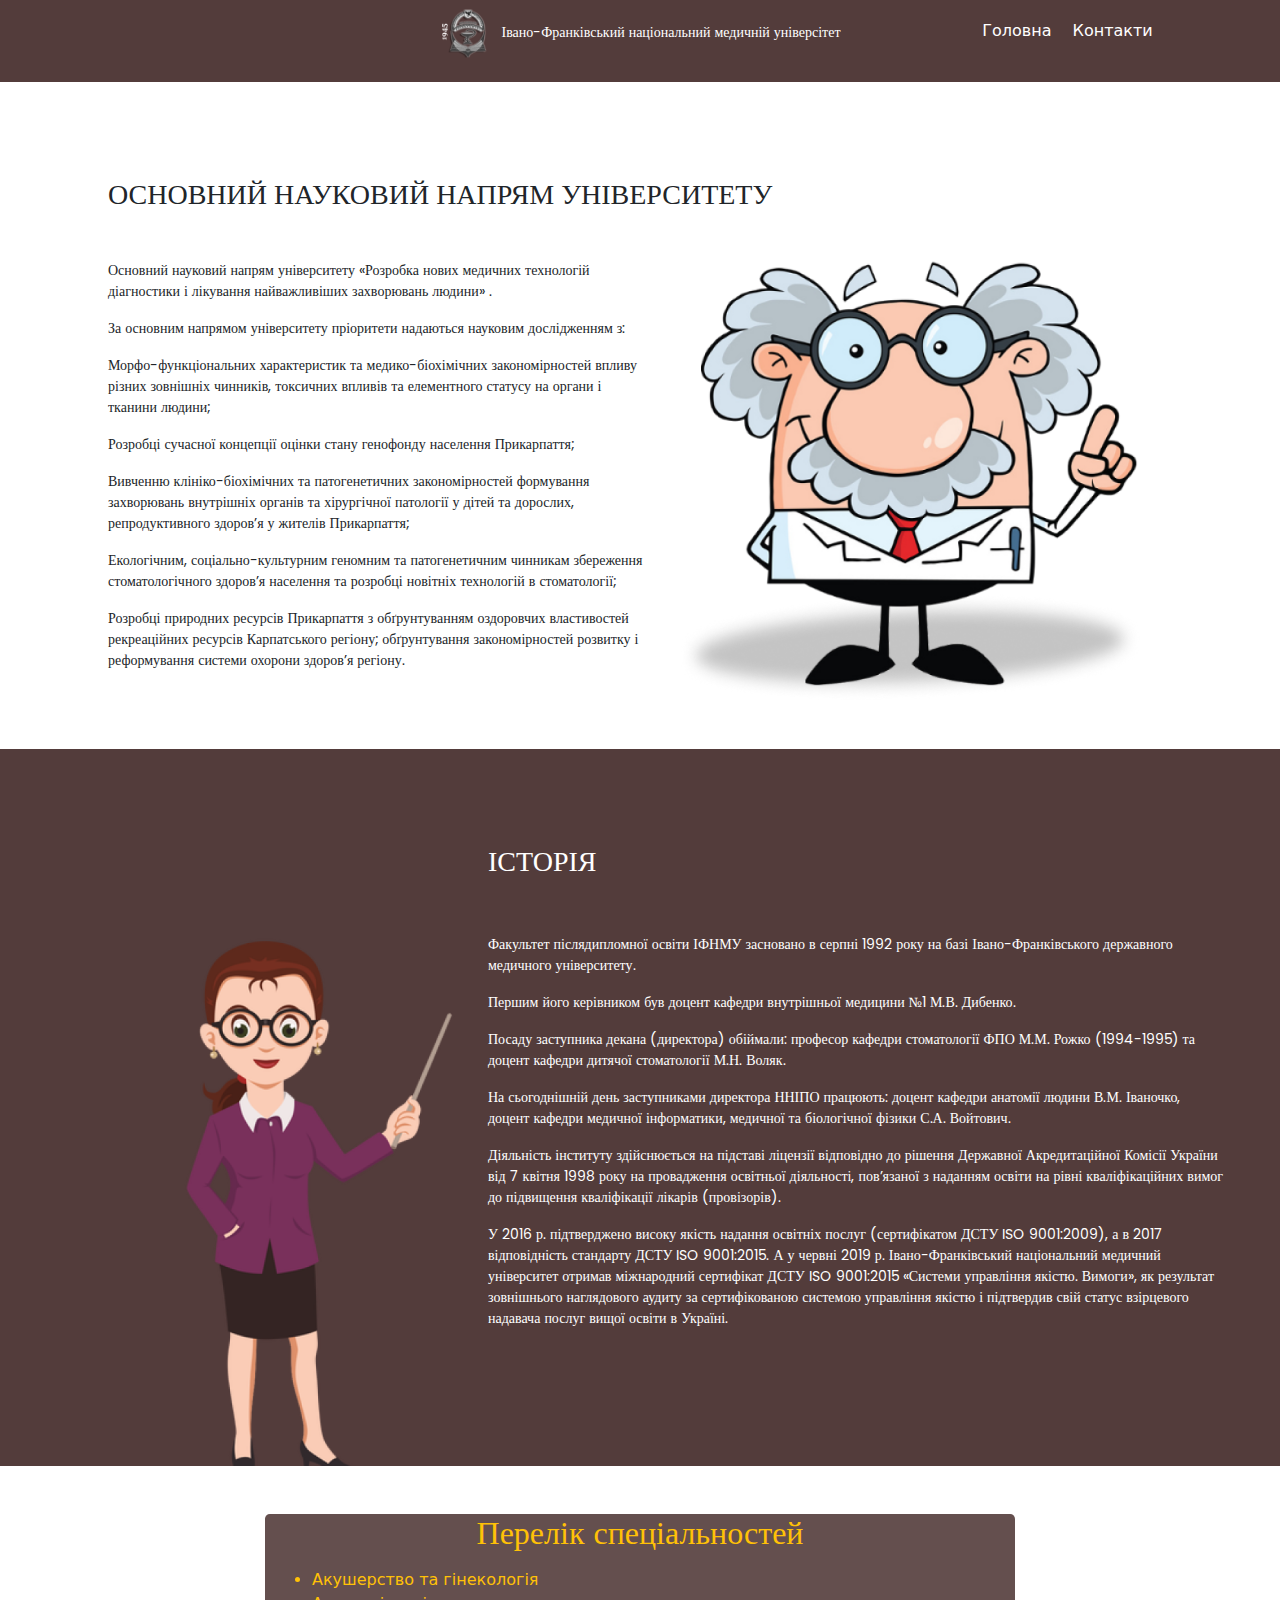
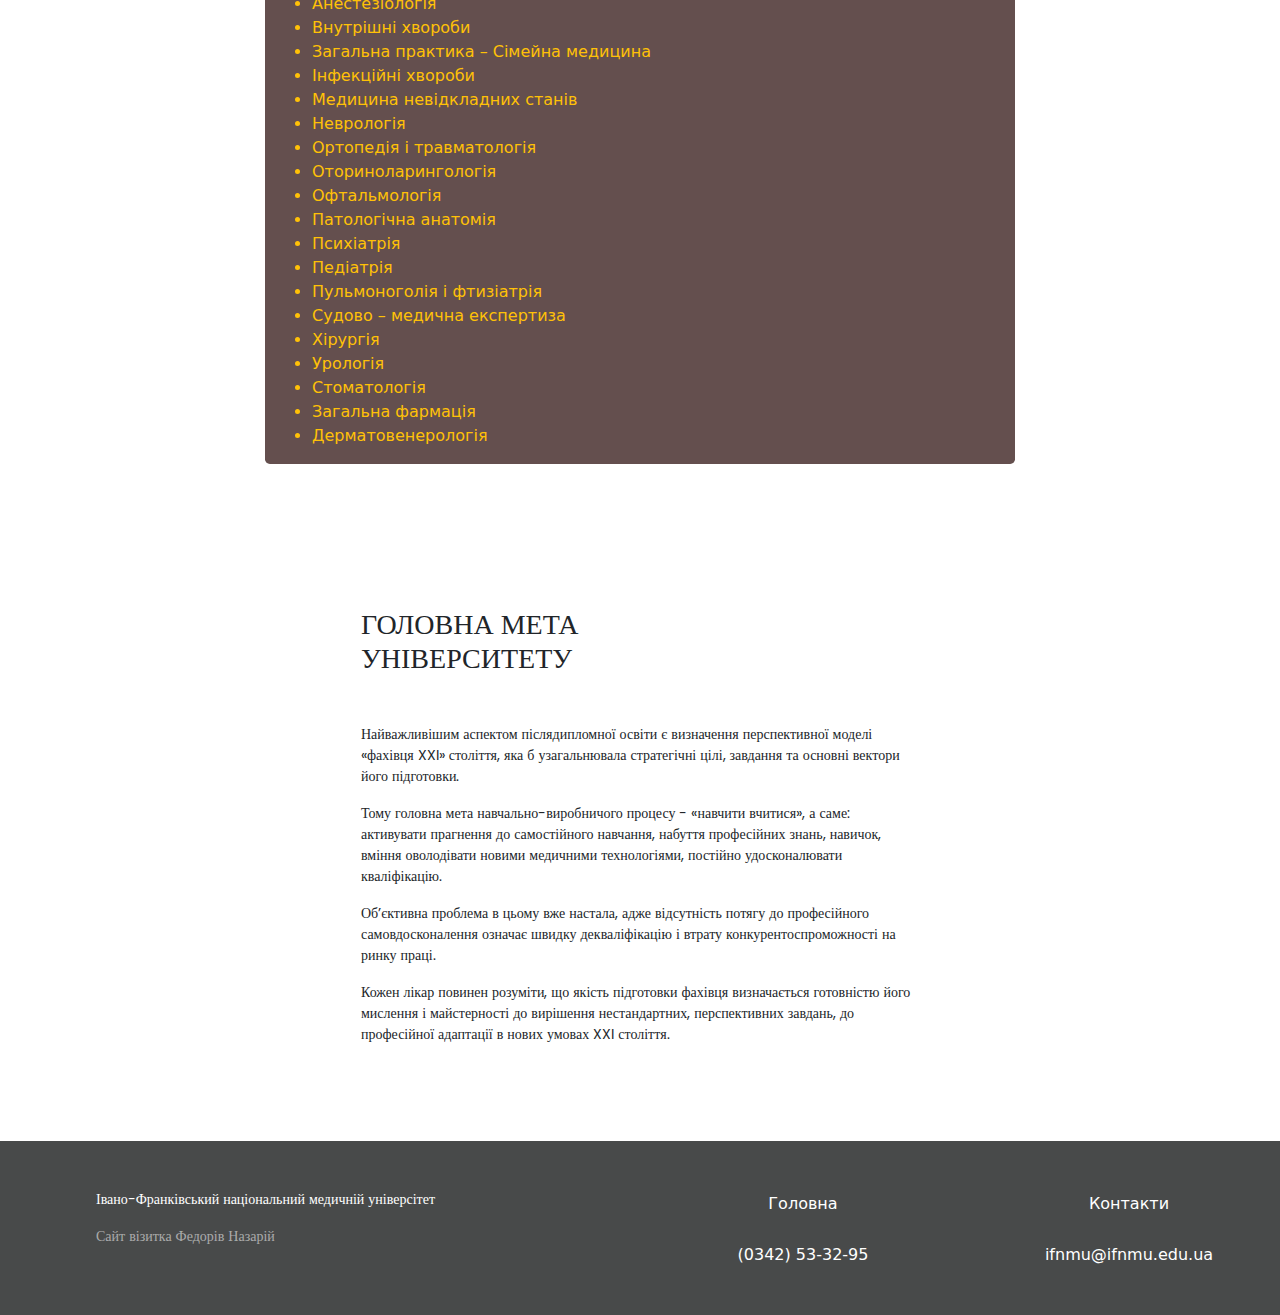
<file: index.html>
<!DOCTYPE html>
<html>
<head>
  <meta charset="utf-8">
  <meta name="viewport" content="width=device-width, initial-scale=1">
  <title>National Medical University I-F</title>

  <!-- Bootstrap core CSS -->
  <link rel="stylesheet" type="text/css" href="assets/css/bootstrap.css">

  <!-- Favicons -->
  <link rel="apple-touch-icon" href="assets/img/logo.png" sizes="180x180">
  <link rel="icon" href="assets/img/logo.png" sizes="32x32" type="image/png">
  <link rel="icon" href="assets/img/logo.png" sizes="16x16" type="image/png">
  <link rel="mask-icon" href="assets/img/logo.png" color="#7952b3">
  <link rel="icon" href="assets/img/logo.png">

  <!-- Fonts -->
  <link rel="preconnect" href="https://fonts.googleapis.com">
  <link rel="preconnect" href="https://fonts.gstatic.com" crossorigin>
  <link href="https://fonts.googleapis.com/css2?family=Poppins&display=swap" rel="stylesheet">

  <!-- CSS -->
  <link rel="stylesheet" type="text/css" href="assets/css/main.css">
  <link rel="stylesheet" type="text/css" href="assets/css/media-style.css">

</head>
<body>

<header>
  <div class="container">
    
        <div class="row">
            <div class="col-md-3"></div>
            <div class="col-md-6 text-center align-items-center">
                <p>
                    <img src="assets/img/logo.png" class="bi me-2 my-2" width="50" height="50" >
                    <span class="text-white">Івано-Франківський національний медичній універсітет</span>
                </p>
            </div>

            <div class="col-md-3">
                <div class="mt-3 text-center">
                    <button type="button" class="btn_hiden text-white">Головна</button>
                    <button type="button" class="btn_hiden text-white">Контакти</button>
                </div>
            </div>

        </div>

    </div>
</header>

<main class="mb-5">
    <section class="px-5 pt-5">
        <div class="container mx-5 mt-5 mb-5">
            <h3>ОСНОВНИЙ НАУКОВИЙ НАПРЯМ УНІВЕРСИТЕТУ</h3>
            <div class="row mt-5">
                <div class="col-md-6">
                    <p>Основний науковий напрям університету «Розробка нових медичних технологій діагностики і лікування найважливіших захворювань людини» .</p>
                    <p>За основним напрямом університету пріоритети надаються науковим дослідженням з:</p>
                    <p>Морфо-функціональних характеристик та медико-біохімічних закономірностей впливу різних зовнішніх чинників, токсичних впливів та елементного статусу на органи і тканини людини;</p>
                    <p>Розробці сучасної концепції оцінки стану генофонду населення Прикарпаття;</p>
                    <p>Вивченню клініко-біохімічних та патогенетичних закономірностей формування захворювань внутрішніх органів та хірургічної патології у дітей та дорослих, репродуктивного здоров’я у жителів Прикарпаття;</p>
                    <p>Екологічним, соціально-культурним геномним та патогенетичним чинникам збереження стоматологічного здоров’я населення та розробці новітніх технологій в стоматології;</p>
                    <p>Розробці природних ресурсів Прикарпаття з обґрунтуванням оздоровчих властивостей рекреаційних ресурсів Карпатського регіону;
                        обґрунтування закономірностей розвитку і реформування системи охорони здоров’я регіону.</p>
                </div>
                <div class="col-md-6">
                    <img src="assets/img/scientist.png" width="85%" style="background: url(assets/img/hint-1.png); background-repeat: no-repeat; background-position: bottom; background-size: contain;">
                
                </div>
            </div>
        </div>

    </section>
    <section class="bg-dark-1 px-5 pt-5">
        <div class="container mx-5 mt-5">
            <div class="row mt-5">
                <div class="col-md-4 d-flex flex-row-reverse">
                    
                </div>
                <div class="col-md-8 mb-5">
                    <h3 class="text-white">ІСТОРІЯ</h3>
                </div>
                <div class="col-md-8 order-md-2 text-white">
                    <p>Факультет післядипломної освіти ІФНМУ засновано в серпні 1992 року на базі
                    Івано-Франківського державного медичного університету.</p>
                    <p>Першим його керівником був доцент кафедри внутрішньої медицини №1 М.В. Дибенко.</p>
                    <p>Посаду заступника декана (директора) обіймали: професор кафедри стоматології
                     ФПО М.М. Рожко (1994-1995) та доцент кафедри дитячої стоматології М.Н. Воляк.</p>
                    <p>На сьогоднішній день заступниками директора ННІПО працюють: доцент
                    кафедри анатомії людини В.М. Іваночко, доцент кафедри медичної інформатики,
                    медичної та біологічної фізики С.А. Войтович.</p>
                    <p>Діяльність інституту здійснюється на підставі ліцензії відповідно до рішення
                    Державної Акредитаційної Комісії України від 7 квітня 1998 року на
                    провадження освітньої діяльності, пов’язаної з наданням освіти на рівні
                    кваліфікаційних вимог до підвищення кваліфікації лікарів (провізорів).</p>
                    <p>У 2016 р. підтверджено високу якість надання освітніх послуг (сертифікатом
                    ДСТУ ISO 9001:2009), а в 2017 відповідність стандарту ДСТУ ISO 9001:2015. А
                    у червні 2019 р. Івано-Франківський національний медичний університет
                    отримав міжнародний сертифікат ДСТУ ISO 9001:2015 «Системи управління
                    якістю. Вимоги», як результат зовнішнього наглядового аудиту за
                    сертифікованою системою управління якістю і підтвердив свій статус взірцевого
                    надавача послуг вищої освіти в Україні.</p>
                </div>
                <div class="col-md-4 order-md-1 d-flex flex-row-reverse">
                    <img src="assets/img/teacher.png" width="80%">
                </div>
            </div>
        </div>
    </section>
    <section>
        <div class="promo-banner parallax-window py-5" data-parallax="scroll" style="background: url(assets/img/bg.jpg) no-repeat 100% 100% fixed; background-size: cover;">
            <div class="container-sm content-lg text-warning bg-dark-3 rounded-3 ">
                <h2 class="promo-banner-title text-center mb-2">Перелік спеціальностей</h2>
                <p class="promo-banner-text">
                    <ul>
                        <li>Акушерство та гінекологія</li>
                        <li>Анестезіологія</li>
                        <li>Внутрішні хвороби</li>
                        <li>Загальна практика – Сімейна медицина</li>
                        <li>Інфекційні хвороби</li>
                        <li>Медицина невідкладних станів</li>
                        <li>Неврологія</li>
                        <li>Ортопедія і травматологія</li>
                        <li>Оториноларингологія</li>
                        <li>Офтальмологія</li>
                        <li>Патологічна анатомія</li>
                        <li>Психіатрія</li>
                        <li>Педіатрія</li>
                        <li>Пульмоноголія і фтизіатрія</li>
                        <li>Судово – медична експертиза</li>
                        <li>Хірургія</li>
                        <li>Урологія</li>
                        <li>Стоматологія</li>
                        <li>Загальна фармація</li>
                        <li>Дерматовенерологія</li>
                    </ul>
                </p>
            </div>
        </div>
    </section>
    <section class="pt-5">
        <div class="container mt-5 d-flex justify-content-center">
            <div class="w-50">
                <h3>ГОЛОВНА МЕТА<br>УНІВЕРСИТЕТУ</h3>
                <div class="my-5">
                    <p>Найважливішим аспектом післядипломної освіти є визначення перспективної
                    моделі «фахівця XXI» століття, яка б узагальнювала стратегічні цілі, завдання та
                    основні вектори його підготовки.</p>
                    <p>Тому головна мета навчально-виробничого
                    процесу - «навчити вчитися», а саме: активувати прагнення до самостійного
                    навчання, набуття професійних знань, навичок, вміння оволодівати новими
                    медичними технологіями, постійно удосконалювати кваліфікацію.</p>
                    <p>Об’єктивна
                    проблема в цьому вже настала, адже відсутність потягу до професійного самовдосконалення означає швидку декваліфікацію і втрату
                    конкурентоспроможності на ринку праці.</p>
                    <p>Кожен лікар повинен розуміти, що якість підготовки фахівця визначається
                    готовністю його мислення і майстерності до вирішення нестандартних,
                    перспективних завдань, до професійної адаптації в нових умовах XXI століття.</p>
                </div>
            </div>
        </div>
    </section>

</main>
<!-- FOOTER -->
<footer class="py-5">
    <div class="row">
        <div class="col-md-6">
            <p class="ms-5 ps-5 text-white">Івано-Франківський національний медичній універсітет</p>
            <p class="ms-5 ps-5 p-opasiti">Сайт візитка Федорів Назарій</p>
        </div>
        <div class="col-md-6">
            <div class="row text-center text-white">
                <div class="col-md-6 mb-4">
                    <button type="button" class="btn_hiden text-white">Головна</button>
                </div>
                <div class="col-md-6 mb-4">
                    <button type="button" class="btn_hiden text-white">Контакти</button>
                </div>
                <div class="col-md-6">(0342) 53-32-95</div>
                <div class="col-md-6">ifnmu@ifnmu.edu.ua </div>
            </div>
        </div>
    </div>
</footer>

<!-- JS -->
<script src="assets/js/jquery.min.js" type="text/javascript"></script>
<script src="assets/js/bootstrap.js" type="text/javascript"></script>
<script src="assets/js/jquery.smooth-scroll.js" type="text/javascript"></script>
<script src="assets/js/jquery.wow.min.js" type="text/javascript"></script>
<script src="assets/js/main.js" type="text/javascript"></script>

</body>
</html>
</file>
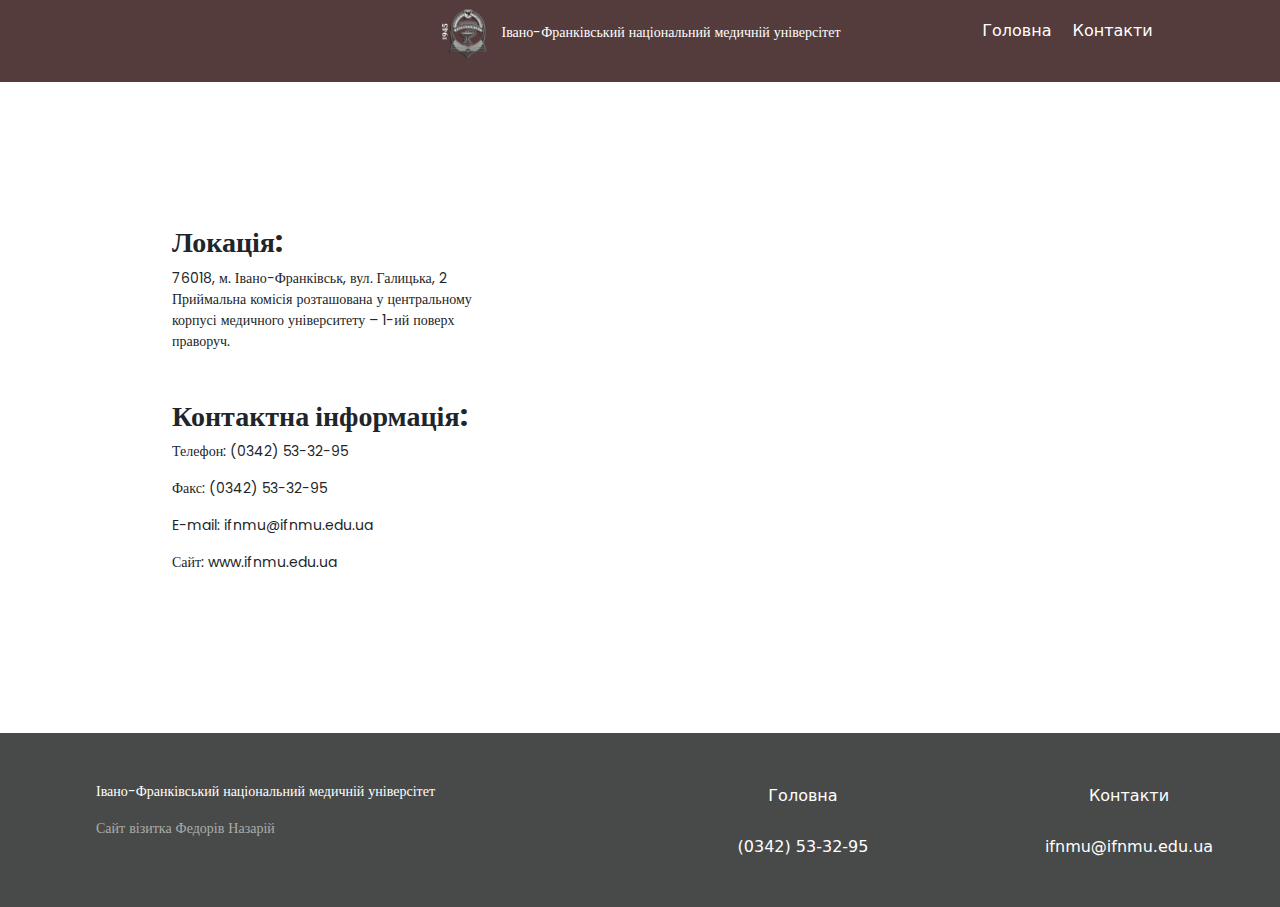
<file: contact.html>
<!DOCTYPE html>
<html>
<head>
  <meta charset="utf-8">
  <meta name="viewport" content="width=device-width, initial-scale=1">
  <title>National Medical University I-F</title>

  <!-- Bootstrap core CSS -->
  <link rel="stylesheet" type="text/css" href="assets/css/bootstrap.css">

  <!-- Favicons -->
  <link rel="apple-touch-icon" href="assets/img/logo.png" sizes="180x180">
  <link rel="icon" href="assets/img/logo.png" sizes="32x32" type="image/png">
  <link rel="icon" href="assets/img/logo.png" sizes="16x16" type="image/png">
  <link rel="mask-icon" href="assets/img/logo.png" color="#7952b3">
  <link rel="icon" href="assets/img/logo.png">

  <!-- Fonts -->
  <link rel="preconnect" href="https://fonts.googleapis.com">
  <link rel="preconnect" href="https://fonts.gstatic.com" crossorigin>
  <link href="https://fonts.googleapis.com/css2?family=Poppins&display=swap" rel="stylesheet">

  <!-- CSS -->
  <link rel="stylesheet" type="text/css" href="assets/css/main.css">
  <link rel="stylesheet" type="text/css" href="assets/css/media-style.css">

</head>
<body>

<header>
  <div class="container">
    
        <div class="row">
            <div class="col-md-3"></div>
            <div class="col-md-6 text-center align-items-center">
                <p>
                    <img src="assets/img/logo.png" class="bi me-2 my-2" width="50" height="50" >
                    <span class="text-white">Івано-Франківський національний медичній універсітет</span>
                </p>
            </div>

            <div class="col-md-3">
                <div class="mt-3 text-center">
                    <button type="button" class="btn_hiden text-white">Головна</button>
                    <button type="button" class="btn_hiden text-white">Контакти</button>
                </div>
            </div>

        </div>

    </div>
</header>

<main class="d-flex justify-content-center my-5">
    <div class="w-75 my-5">
    <div class="container my-5">
        <div class="row">
            <div class="col-md-6 pe-5">
                <h3 class="h-bold">Локація:</h3>
                <p class="w-75">76018, м. Івано-Франківськ, вул. Галицька, 2 Приймальна комісія розташована у центральному корпусі медичного університету – 1-ий поверх праворуч.</p>
                <h3 class="h-bold mt-5">Контактна інформація:</h3>
                <p>Телефон: (0342) 53-32-95</p>
                <p>Факс: (0342) 53-32-95</p>
                <p>E-mail: ifnmu@ifnmu.edu.ua</p>
                <p>Сайт: www.ifnmu.edu.ua</p>
            </div>
            <div class="col-md-6">
                <iframe class="rounded-3" src="https://www.google.com/maps/embed?pb=!1m18!1m12!1m3!1d2621.66384603947!2d24.708539909821457!3d48.92179645391191!2m3!1f0!2f0!3f0!3m2!1i1024!2i768!4f13.1!3m3!1m2!1s0x4730c114b02514a7%3A0x257362689557c755!2z0IbQstCw0L3Qvi3QpNGA0LDQvdC60ZbQstGB0YzQutC40Lkg0L3QsNGG0ZbQvtC90LDQu9GM0L3QuNC5INC80LXQtNC40YfQvdC40Lkg0YPQvdGW0LLQtdGA0YHQuNGC0LXRgg!5e0!3m2!1suk!2sua!4v1639675985719!5m2!1suk!2sua" width="100%" height="100%" style="border:0;" allowfullscreen="" loading="lazy"></iframe>
            </div>
        </div>

    </div>
    </div>
</main>
<!-- FOOTER -->
<footer class="py-5">
    <div class="row">
        <div class="col-md-6">
            <p class="ms-5 ps-5 text-white">Івано-Франківський національний медичній універсітет</p>
            <p class="ms-5 ps-5 p-opasiti">Сайт візитка Федорів Назарій</p>
        </div>
        <div class="col-md-6">
            <div class="row text-center text-white">
                <div class="col-md-6 mb-4">
                    <button type="button" class="btn_hiden text-white">Головна</button>
                </div>
                <div class="col-md-6 mb-4">
                    <button type="button" class="btn_hiden text-white">Контакти</button>
                </div>
                <div class="col-md-6">(0342) 53-32-95</div>
                <div class="col-md-6">ifnmu@ifnmu.edu.ua </div>
            </div>
        </div>
    </div>
</footer>

<!-- JS -->
<script src="assets/js/jquery.min.js" type="text/javascript"></script>
<script src="assets/js/bootstrap.js" type="text/javascript"></script>
<script src="assets/js/main.js" type="text/javascript"></script>

</body>
</html>
</file>
<file: assets/css/main.css>
:root{
  --color-dark: #533C3B;
  --color-dark-2: #484A4A;
  --color-dark-3: rgba(83, 60, 59, 0.9);
  --white-opasiti: rgba(255,255,255,.55);
}
html { overflow-x: hidden; }
header{
  background-color: var(--color-dark);
}
footer{
  background-color: var(--color-dark-2);
}
p{
  font-family: Poppins;
  font-style: normal;
  font-weight: normal;
  font-size: 14px;
  line-height: 21px;
}
.p-opasiti{
  color: var(--white-opasiti);
}
.h1, .h2, .h3, .h4, .h5, .h6, h1, h2, h3, h4, h5, h6 {
  font-family: 'Poppins';
  font-style: normal;
  font-weight: normal;
}
.bg-dark-1{
  background-color: var(--color-dark);
}
.bg-dark-2{
  background-color: var(--color-dark-2);
}
.bg-dark-3{
  background-color: var(--color-dark-3);
}

.btn_hiden{
  background-color: rgba(100, 100, 100, 0);
  border-color: rgba(100, 100, 100, 0);
}
.h-bold{
  font-family: Poppins;
  font-style: normal;
  font-weight: bold;
}
.container-sm {
  padding-right: 15px;
  padding-left: 15px;
  margin-right: auto;
  margin-left: auto;
}
.container-sm:after {
  clear: both;
}
.container-sm:before, .container-sm:after {
  content: " ";
  display: table;
}
</file>
<file: assets/css/media-style.css>
@media all and (max-width : 600px) {
    p{
        font-size: 1.0rem;
        line-height: 1;
    }
}
@media (min-width: 768px){
    .container-sm {
        width: 750px;
    }
}
</file>
